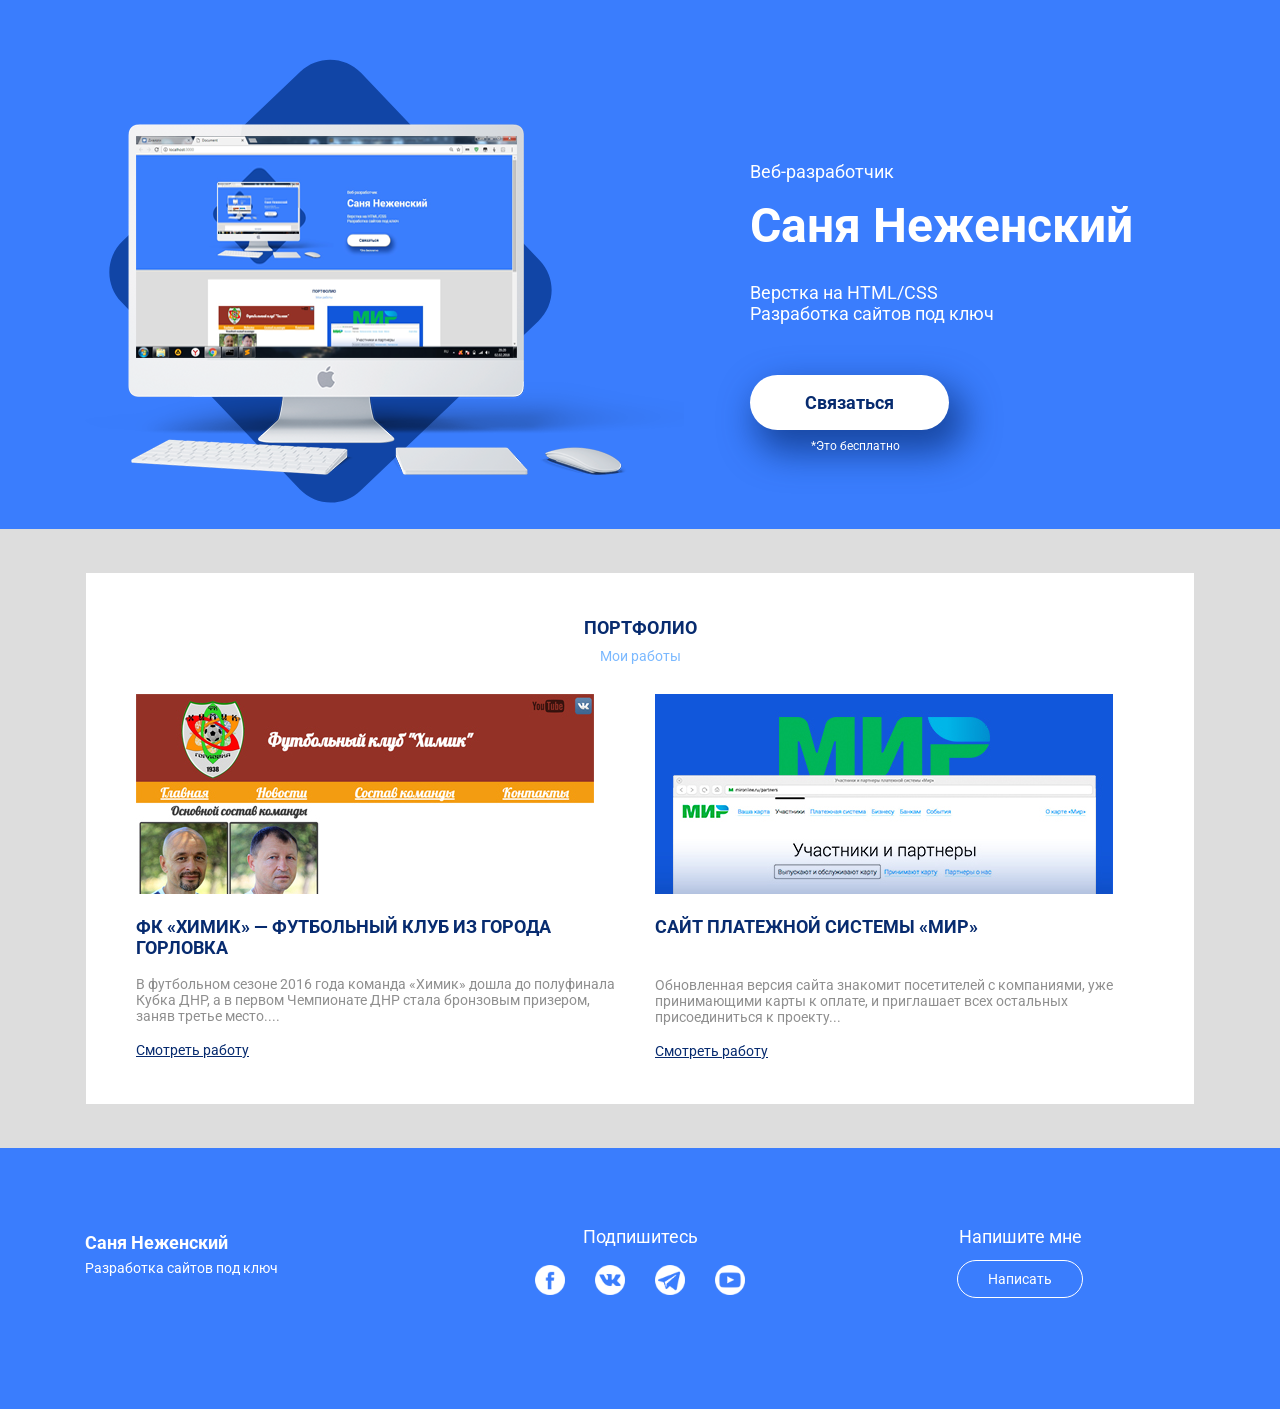
<file: index.html>
<!DOCTYPE html>
<html lang="ru">
<head>
	<!-- Важная техническая информация для браузера -->
	<meta charset="UTF-8">
	<meta http-equiv="X-UA-Compatible" content="IE-edge">
	<meta name="viewport" content="width=device-width, initial-scale=1">

	<!-- Информация об Авторе и описание проэкта -->
	<meta name="description" content="">
	<meta name="autor" content="">

	<!-- Иконка, которая будет на вкладке в браузере -->
	<link rel="icon" href="/favicon.ico">
	<!-- Заголовок на вкладке в браузере -->
	<title>Document</title>
	<!-- Щрифты от Google -->
	<link href="https://fonts.googleapis.com/css?family=Roboto:400,700&amp;subset=cyrillic-ext" rel="stylesheet">
	<!-- Подключаем наш файл со стилями, который нахожится в папке css/ -->
	<link rel="stylesheet" href="css/bootstrap-grid.min.css">
	<link rel="stylesheet" href="css/animate.css">
	<link rel="stylesheet" href="css/style.css">


</head>
<body>
	<!-- Тут будет содержимое будущего сайта -->
	
	<header>
		<div class="container">
			<div class="row">
				<div class="col-lg-7">
					<img class="header-img wow fadeInLeftBig" src="img/main-img.png" alt="Монитор">
				</div>
				<!-- /.col-7 -->
				<div class="col-lg-5">
					<p class="header-pretitle wow fadeInRightBig" data-wow-delay="0.1s" >Веб-разработчик</p>
					<h1 class="header-title wow fadeInRightBig" data-wow-delay="0.2s" >Саня Неженский</h1>
					<p class="header-subtitle wow fadeInRightBig" data-wow-delay="0.3s" >Верстка на HTML/CSS <br>	
                    Разработка сайтов под ключ</p>
                   <div class="header-button-block wow fadeInRightBig" data-wow-delay="0.4s" >
                   	<a href="https://vk.me/moooorty" class="header-button">Связаться</a>
                    <small>*Это бесплатно</small>
                   </div>

				</div>
				<!-- /.col-5 -->
			</div>
			<!-- /.row -->
		</div>
		<!-- /.container -->
	</header>
	<section class="portfolio">
		<div class="container">
			<div class="portfolio-block wow fadeIn">
			<h2 class="portfolio-title">Портфолио</h2>
			<p class="portfolio-subtitle">Мои работы</p>
			<div class="row">
				<div class="col-md-6">
					<div class="portfolio-col-1">
						<img src="img/portfolio-img-1.jpg" alt="ФК Химик"">
					<h3>ФК «Химик» — футбольный клуб из города Горловка</h3>
					<p class="portfolio-text1">В футбольном сезоне 2016 года команда «Химик» дошла до полуфинала Кубка ДНР, а в первом Чемпионате ДНР стала бронзовым призером, заняв третье место....</p>
					<a href="#">Смотреть работу</a>
					</div>				
				</div>
				<!-- /.col-6 -->
				<div class="col-md-6">
					<div class="portfolio-col-2">
						<img src="img/portfolio-img-2.jpg" alt="Мир">
					<h3>Сайт платежной системы «Мир»</h3>
					<p class="portfolio-text2">Обновленная версия сайта знакомит посетителей с компаниями, уже принимающими карты к оплате, и приглашает всех остальных присоединиться к проекту...</p>
					<a href="#">Смотреть работу</a>
					</div>
				</div>
				<!-- /.col-6 -->

			</div>
		</div>
		</div>
		
	</section>

	
	
	<footer>
		<div class="container">
			<div class="row">
				<div class="col-md-4">
					<h4 class="footer-author">Саня Неженский</h4>
					<p class="footer-text">Разработка сайтов под ключ</p>
				</div>
				<div class="col-md-4">
					<div class="social-block">
						<p>Подпишитесь</p>
						<a class="wow bounceInDown" data-wow-delay="0.1s" href="#"><img  	src="img/socials/facebook-logo-button.png" alt="Facebook"></a>
						<a class="wow bounceInDown" data-wow-delay="0.2s" href="https://vk.com/moooorty"><img  	src="img/socials/vk-social-logotype.png" alt="Vkontakte"></a>
						<a class="wow bounceInDown"	data-wow-delay="0.3s" href="#"><img  src="img/socials/telegram-symbol.png" alt="Telegram"></a>
						<a class="wow bounceInDown" data-wow-delay="0.4s"  href="https://www.youtube.com/channel/UC4Klsuf4bXweRX9xjo-MLdg?view_as=subscriber"><img 	src="img/socials/youtube-symbol.png" alt="Youtube"></a>
					</div>
				</div>
				<div class="col-md-4">
					<div class="footer-cta-block">
						<p class="footer-cta">Напишите мне</p>
					<a href="https://vk.me/moooorty" class="footer-button">Написать</a>
					</div>
				</div>
			</div>
			<!-- /.row -->
		</div>
		<!-- /.container -->
			
		</div>
	</footer>

	<script src="js/wow.min.js"></script>
	<script>
		new WOW().init();
	</script>
</body>
</html>
</file>
<file: css/style.css>
body{
	margin: 0;
	font-family: 'Roboto';
	font-size: 18px;

}
img{
	max-width: 100%;
}
header{
	padding-top: 59px;
	padding-bottom: 22px;
	background-color: #3a7dfd;
	color: #fff;
}
.header-pretitle {
	
	margin-top: 102px;
}
.header-title{
	font-size: 48px;
	font-weight: 700;
	line-height: 46.81px;
	margin-top: 21px;

}
.header-subtitle{
	
	margin-top: 20px;

}
.header-button{
display: inline-block;
text-decoration: none;
box-shadow: 10px 17px 34px 6px rgba(18, 61, 145, 0.83);
border-radius: 50px;
background-color: #ffffff;
color: #072b6f;
font-size: 18px;
font-weight: 700;
padding: 17px 55px ;
margin-top: 33px;
transition: 0.2s;
}
.header-button:hover {
	box-shadow: none;
}
header small{
	font-size: 12px;
	display: block;
	text-align: center;
	margin-top: 9px;
}
.header-button-block{
	max-width: 210px;

}
/* Секция портфолио */
.portfolio{
	background-color: #dddddd;
	padding: 44px 71px;
}
.portfolio-block{
	background-color: #fff;
	padding-top: 29px;
	padding-bottom: 44px;
}
.portfolio-title{
	text-transform: uppercase;
	font-size: 18px;
	color: #072b6f;
	margin-bottom: 10px;
}
.portfolio-subtitle{
	margin-top: 10px;
	margin-bottom: 30px;
	font-size: 14px;
	color: #7bb9ff;

}

.portfolio-title, .portfolio-subtitle{
	text-align: center;
}

.portfolio-col-1{
	padding-left: 50px;

}

.portfolio-col-2{
	
	padding-right: 50px;
}
.portfolio-block h3{
color: #072b6f;
font-size: 18px;
font-weight: 700;
text-transform: uppercase;

}
.portfolio-block a{
color: #072b6f;
font-size: 14px;
font-weight: 400;
text-decoration: underline;
}
.portfolio-text1{

color: #8f8f8f;
font-size: 14px;
font-weight: 400;
}
.portfolio-text2{
padding-top: 22px;
color: #8f8f8f;
font-size: 14px;
font-weight: 400;
}
/* Оформление подвала */
footer{
background-color: #3a7dfd;
color: #fff;
padding-top: 60px;
padding-bottom: 110px;	
}
.footer-author{
font-size: 24px;
margin-bottom: 7px;
}
.footer-text{
margin-top: 0px;
}
.social-block{
text-align: center;

}
.social-block a{
 	display: inline-block;
 	margin-left: 13px;
 	margin-right: 13px;
	
}
.footer-cta-block{
	text-align: center;
}
.footer-cta{
	margin-bottom: 13px;
}
.footer-button{
display: inline-block;
text-decoration: none;
border: 1px solid #ffffff;
background-color: transparent;
color: #fff;
font-size: 18px;
border-radius: 50px;
padding: 12px 40px;
transition: 0.2s;
}
.footer-button:hover {
	background-color: #fff;
	color: #3a7dfd;

}
/* адаптация сайта*/
@media (max-width: 1200px) {
	.header-pretitle {
	margin-top: 60px;}
	}
@media (max-width: 992px) {
	.header-img{
		display: none;
	}
	.header-pretitle {
	margin-top: 10px;}
	}
	.footer-author{
		font-size: 18px;
	}
	.footer-text{
		font-size: 14px;
	}
	.social-block img{
		width: 30px;
	}
	.footer-button {
		font-size: 14px;
		padding: 10px 30px;
	}



@media (max-width: 768px) {
	.portfolio-col-1{
		padding-left: 20px;
		padding-right: 20px;
		margin-bottom: 40px;
	}
	.portfolio-col-2{
		padding-left: 20px;
		padding-right: 20px;
	}
	.footer-author,.footer-text{
	text-align: center;
}
</file>
<file: img/socials/css/style.css>
body{
	margin: 0;
	font-family: 'Roboto';
	font-size: 18px;

}
img{
	max-width: 100%;
}
header{
	padding-top: 59px;
	padding-bottom: 22px;
	background-color: #3a7dfd;
	color: #fff;
}
.header-pretitle {
	
	margin-top: 102px;
}
.header-title{
	font-size: 48px;
	font-weight: 700;
	line-height: 46.81px;
	margin-top: 21px;

}
.header-subtitle{
	
	margin-top: 20px;

}
.header-button{
display: inline-block;
text-decoration: none;
box-shadow: 10px 17px 34px 6px rgba(18, 61, 145, 0.83);
border-radius: 50px;
background-color: #ffffff;
color: #072b6f;
font-size: 18px;
font-weight: 700;
padding: 17px 55px ;
margin-top: 33px;
}
header small{
	font-size: 12px;
	display: block;
	text-align: center;
	margin-top: 9px;
}
.header-button-block{
	max-width: 210px;

}
/* Секция портфолио */
.portfolio{
	background-color: #dddddd;
	padding: 44px 71px;
}
.portfolio-block{
	background-color: #fff;
	padding-top: 29px;
	padding-bottom: 44px;
}
.portfolio-title{
	text-transform: uppercase;
	font-size: 18px;
	color: #072b6f;
	margin-bottom: 10px;
}
.portfolio-subtitle{
	margin-top: 10px;
	margin-bottom: 30px;
	font-size: 14px;
	color: #7bb9ff;

}

.portfolio-title, .portfolio-subtitle{
	text-align: center;
}

.portfolio-col-1{
	padding-left: 50px;

}

.portfolio-col-2{
	
	padding-right: 50px;
}
.portfolio-block h3{
color: #072b6f;
font-size: 18px;
font-weight: 700;
text-transform: uppercase;

}
.portfolio-block a{
color: #072b6f;
font-size: 14px;
font-weight: 400;
text-decoration: underline;
}
.portfolio-text1{

color: #8f8f8f;
font-size: 14px;
font-weight: 400;
}
.portfolio-text2{
padding-top: 22px;
color: #8f8f8f;
font-size: 14px;
font-weight: 400;
}
/* Оформление подвала */
footer{
background-color: #3a7dfd;
color: #fff;
padding-top: 60px;
padding-bottom: 110px;	
}
.footer-author{
font-size: 24px;
margin-bottom: 7px;
}
.footer-text{
margin-top: 0px;
}
.social-block{
text-align: center;

}
.social-block a{
 	display: inline-block;
 	margin-left: 13px;
 	margin-right: 13px;
	
}
.footer-cta-block{
	text-align: center;
}
.footer-cta{
	margin-bottom: 13px;
}
.footer-button{
display: inline-block;
text-decoration: none;
border: 1px solid #ffffff;
background-color: transparent;
color: #fff;
font-size: 18px;
border-radius: 50px;
padding: 12px 40px;
}

/* адаптация сайта*/
@media (max-width: 1200px) {
	.header-pretitle {
	margin-top: 60px;}
	}
@media (max-width: 992px) {
	.header-img{
		display: none;
	}
	.header-pretitle {
	margin-top: 10px;}
	}
	.footer-author{
		font-size: 18px;
	}
	.footer-text{
		font-size: 14px;
	}
	.social-block img{
		width: 30px;
	}
	.footer-button {
		font-size: 14px;
		padding: 10px 30px;
	}



@media (max-width: 768px) {
	.portfolio-col-1{
		padding-left: 20px;
		padding-right: 20px;
		margin-bottom: 40px;
	}
	.portfolio-col-2{
		padding-left: 20px;
		padding-right: 20px;
	}
	.footer-author,.footer-text{
	text-align: center;
}
</file>
